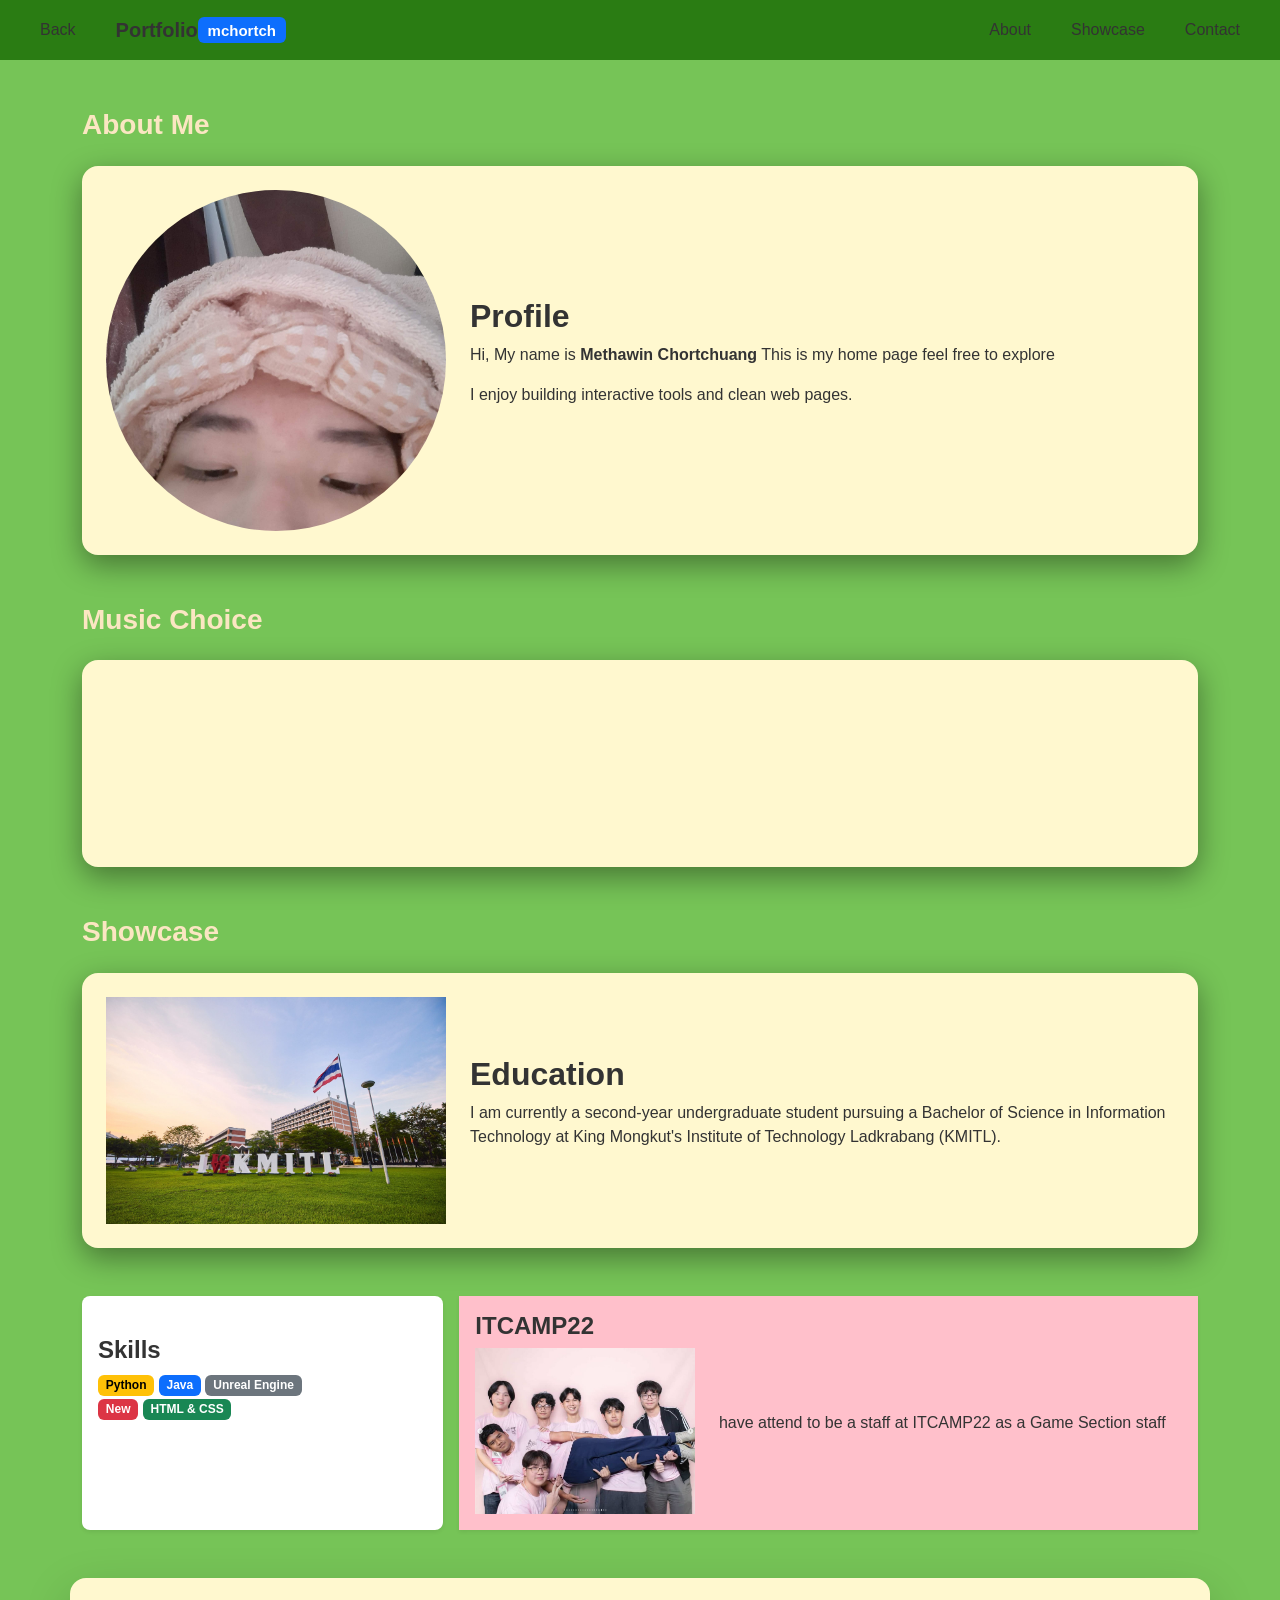
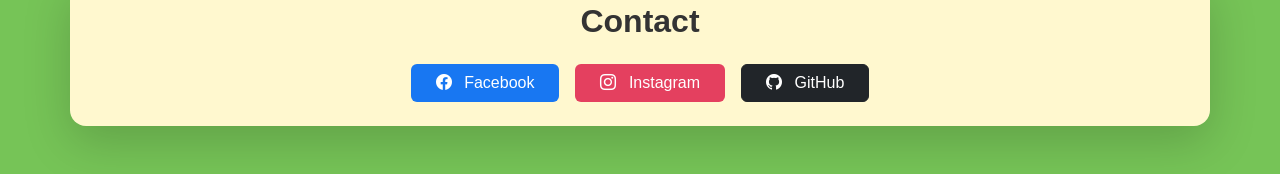
<file: discovery_piscine/Cell04/index.html>
<!DOCTYPE html>
<html lang="en">

<head>
    <meta charset="UTF-8">
    <meta name="viewport" content="width=device-width, initial-scale=1.0">
    <title>Basic Navbar Layout</title>
    <link href="https://cdn.jsdelivr.net/npm/bootstrap@5.3.3/dist/css/bootstrap.min.css" rel="stylesheet">
    <link rel="stylesheet" href="https://cdn.jsdelivr.net/npm/bootstrap-icons@1.11.3/font/bootstrap-icons.min.css">
    <link rel="stylesheet" href="port.css">
</head>

<body>

    <header class="navbar">
        <ul class="nav-links">
            <li><a href="#about">Back</a></li>
            <li><a href="#" class="logo">Portfolio <span class="badge text-bg-primary">mchortch</span></a></li>
        </ul>
        <ul class="nav-links">
            <li><a href="#about">About</a></li>
            <li><a href="#services">Showcase</a></li>
            <li><a href="#contact">Contact</a></li>
        </ul>
    </header>

    <!-- About Me Section -->
    <div id="about" class="container my-5">
        <h3 class="fw-bold mb-4">About Me</h3>
        <div class="p-4 rounded-4" style="background-color: #FFF8CF; box-shadow: 0 10px 30px rgba(0, 0, 0, 0.4);">
            <div class="row align-items-center">
                <div class="col-md-4 text-center">
                    <img src="Hearts.jpg" class="rounded-circle img-fluid" alt="Profile">
                </div>
                <div class="col-md-8">
                    <h2 class="fw-bold">Profile</h2>
                    <p>Hi, My name is <b>Methawin Chortchuang</b> This is my home page feel free to explore</p>
                    <p>I enjoy building interactive tools and clean web pages.</p>
                </div>
            </div>
        </div>
    </div>

    <!-- Spotify Section -->
    <div class="container my-5">
        <h3 class="fw-bold mb-4">Music Choice</h3>
        <div class="p-4 rounded-4" style="background-color: #FFF8CF; box-shadow: 0 10px 30px rgba(0, 0, 0, 0.4);">
            <div class="row g-3">
                <div class="col-md-4">
                    <iframe data-testid="embed-iframe" style="border-radius:12px"
                        src="https://open.spotify.com/embed/track/1FTSo4v6BOZH9QxKc3MbVM?utm_source=generator&si=08677d86c6ea4c3b"
                        width="100%" height="152" frameBorder="0" allowfullscreen=""
                        allow="autoplay; clipboard-write; encrypted-media; fullscreen; picture-in-picture"
                        loading="lazy">
                    </iframe>
                </div>
                <div class="col-md-4">
                    <iframe data-testid="embed-iframe" style="border-radius:12px"
                        src="https://open.spotify.com/embed/track/3CRDbSIZ4r5MsZ0YwxuEkn?utm_source=generator&si=b93e28f9b1cd4a6a"
                        width="100%" height="152" frameBorder="0" allowfullscreen=""
                        allow="autoplay; clipboard-write; encrypted-media; fullscreen; picture-in-picture"
                        loading="lazy">
                    </iframe>
                </div>
                <div class="col-md-4">
                    <iframe data-testid="embed-iframe" style="border-radius:12px"
                        src="https://open.spotify.com/embed/track/0d28khcov6AiegSCpG5TuT?si=5ae5d29d8af14380"
                        width="100%" height="152" frameBorder="0" allowfullscreen=""
                        allow="autoplay; clipboard-write; encrypted-media; fullscreen; picture-in-picture"
                        loading="lazy">
                    </iframe>
                </div>
            </div>
        </div>
    </div>

    <!-- Showcase Section -->
    <div id="services" class="container my-5">
        <h3 class="fw-bold mb-4">Showcase</h3>
        <div class="p-4 rounded-4" style="background-color: #FFF8CF; box-shadow: 0 10px 30px rgba(0, 0, 0, 0.4);">
            <div class="row align-items-center">
                <div class="col-md-4 text-center">
                    <img src="Kmitl.jpg" class="img-fluid" alt="Profile">
                </div>
                <div class="col-md-8">
                    <h2 class="fw-bold">Education</h2>
                    <p>I am currently a second-year undergraduate student pursuing a Bachelor of Science in Information Technology at King Mongkut's Institute of Technology Ladkrabang (KMITL).</p>
                </div>
            </div>
        </div>
    </div>

    <!-- Skills & Camp Section -->
    <div class="container my-5">
        <div class="row g-3">
            <div class="col-md-4">
                <div class="p-3 bg-white rounded-3 shadow-sm h-100">
                    <h4 class="fw-bold mt-4">Skills</h4>
                    <div>
                        <span class="badge text-bg-warning">Python</span>
                        <span class="badge text-bg-primary">Java</span>
                        <span class="badge text-bg-secondary">Unreal Engine</span>
                    </div>
                    <div>
                        <span class="badge text-bg-danger">New</span>
                        <span class="badge text-bg-success">HTML & CSS</span>
                    </div>
                </div>
            </div>
            <div class="col-md-8">
                <div class="p-3 shadow-sm h-100" style="background-color: pink;">
                    <h4 class="fw-bold">ITCAMP22</h4>
                    <div class="row align-items-center">
                        <div class="col-md-4 text-center">
                            <img src="Pink.png" class="img-fluid" alt="Profile">
                        </div>
                        <div class="col-md-8">
                            <p>have attend to be a staff at ITCAMP22 as a Game Section staff</p>
                        </div>
                    </div>
                </div>
            </div>
        </div>
    </div>

    <!-- Contact Section -->
    <div id="contact" class="container my-5 p-4 rounded-4 shadow-lg text-center" style="background-color: #FFF8CF;">
        <h2 class="fw-bold mb-4">Contact</h2>
        <div class="d-flex justify-content-center flex-wrap gap-3">
            <a href="https://www.facebook.com/profile.php?id=100023755359260&locale=th_TH" target="_blank"
                class="btn text-white px-4" style="background-color: #1877F2;">
                <i class="bi bi-facebook me-2"></i> Facebook
            </a>
            <a href="https://www.instagram.com/somchai_exe/" target="_blank" class="btn text-white px-4"
                style="background-color: #E4405F;">
                <i class="bi bi-instagram me-2"></i> Instagram
            </a>
            <a href="https://github.com/SOMCHAIexe" target="_blank" class="btn btn-dark px-4">
                <i class="bi bi-github me-2"></i> GitHub
            </a>
        </div>
    </div>

    <script src="https://cdn.jsdelivr.net/npm/bootstrap@5.3.3/dist/js/bootstrap.bundle.min.js"></script>
</body>

</html>
</file>
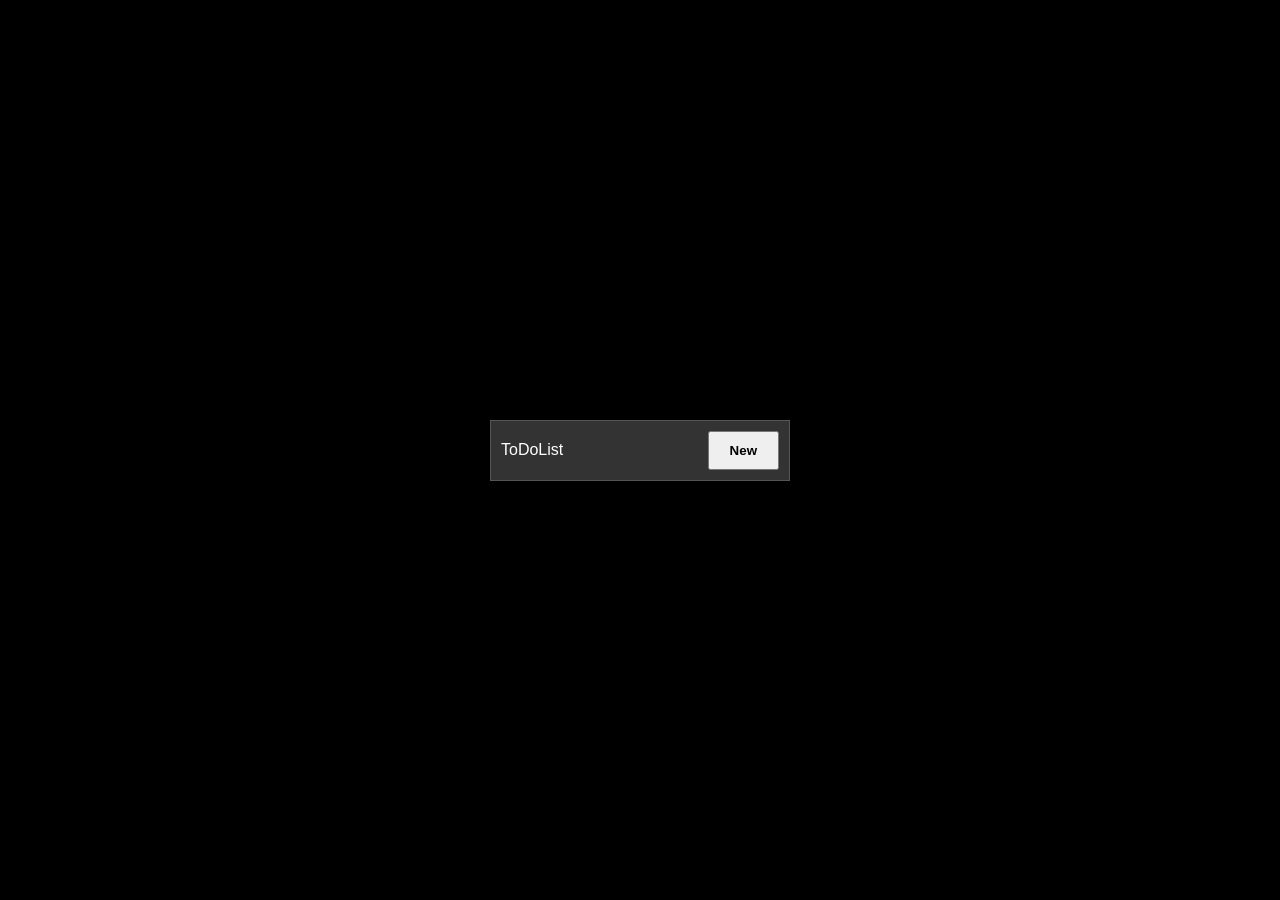
<file: discovery_piscine/Cell03/ex03/index.html>
<!DOCTYPE html>
<html lang="en">
<head>
    <meta charset="UTF-8">
    <title>To Do List</title>
    <link rel="stylesheet" href="todo.css">
    <script src="todo.js" defer></script>
</head>
<body>
    <div id="header">
        <span>ToDoList</span>
        <button id="newBtn">New</button>
    </div>

    <div id="ft_list"></div>

</body>
</html>
</file>
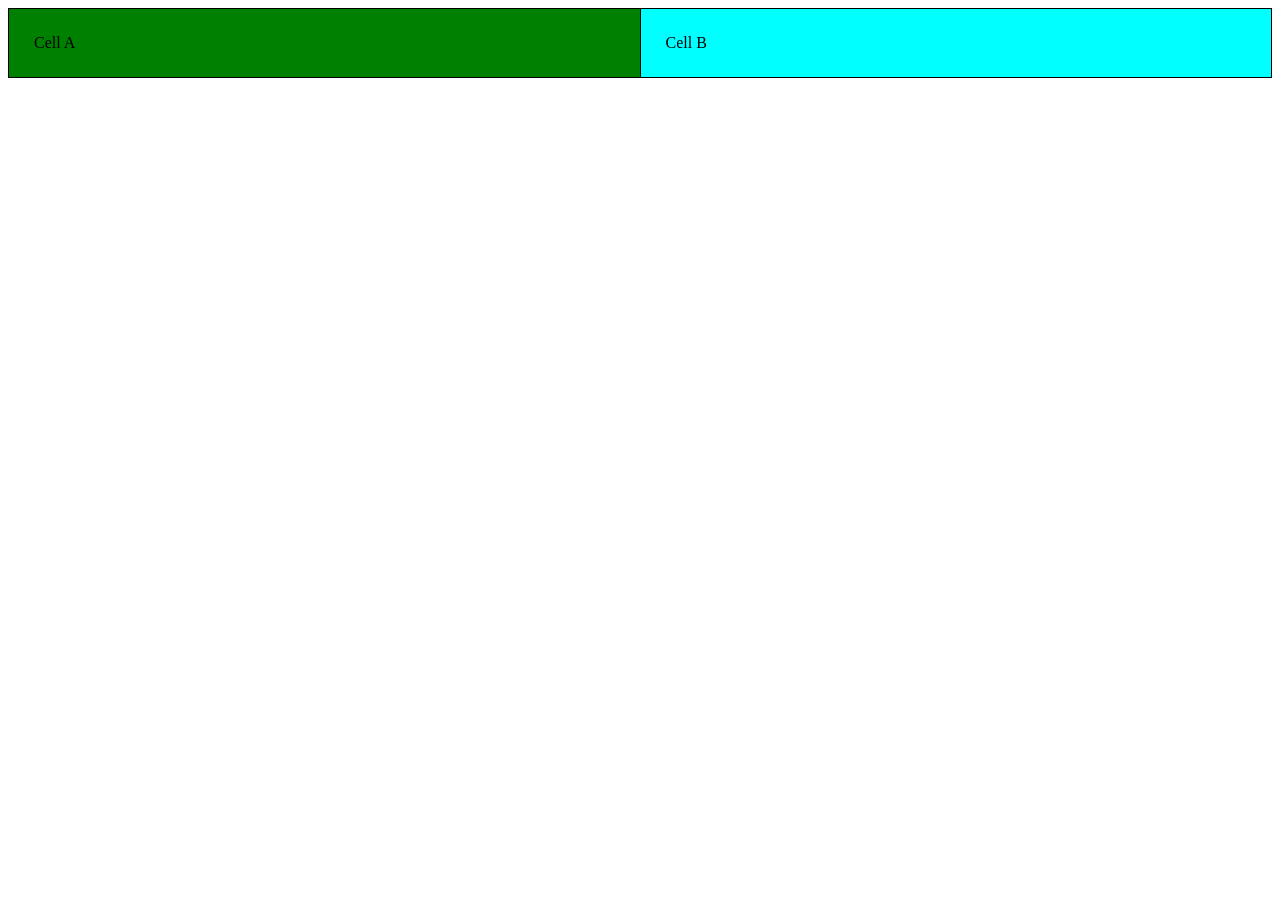
<file: discovery_piscine/Cell01/ex05/tab.html>
<!DOCTYPE html>
<html lang="en">
<head>
    <meta charset="UTF-8">
    <meta name="viewport" content="width=device-width, initial-scale=1.0">
    <title>Document</title>
</head>
<body>
<table style="margin: 0 auto; height: 30%; width: 100%; border-collapse: collapse;">
  <tr>
    <td style="border: 1px solid black; background-color: green; padding: 25px; text-align: left;">
        Cell A
    </td>
    <td style="border: 1px solid black; background-color: aqua; padding: 25px; text-align: left;">
        Cell B
    </td>
  </tr>
</table>
</body>
</html>
</file>
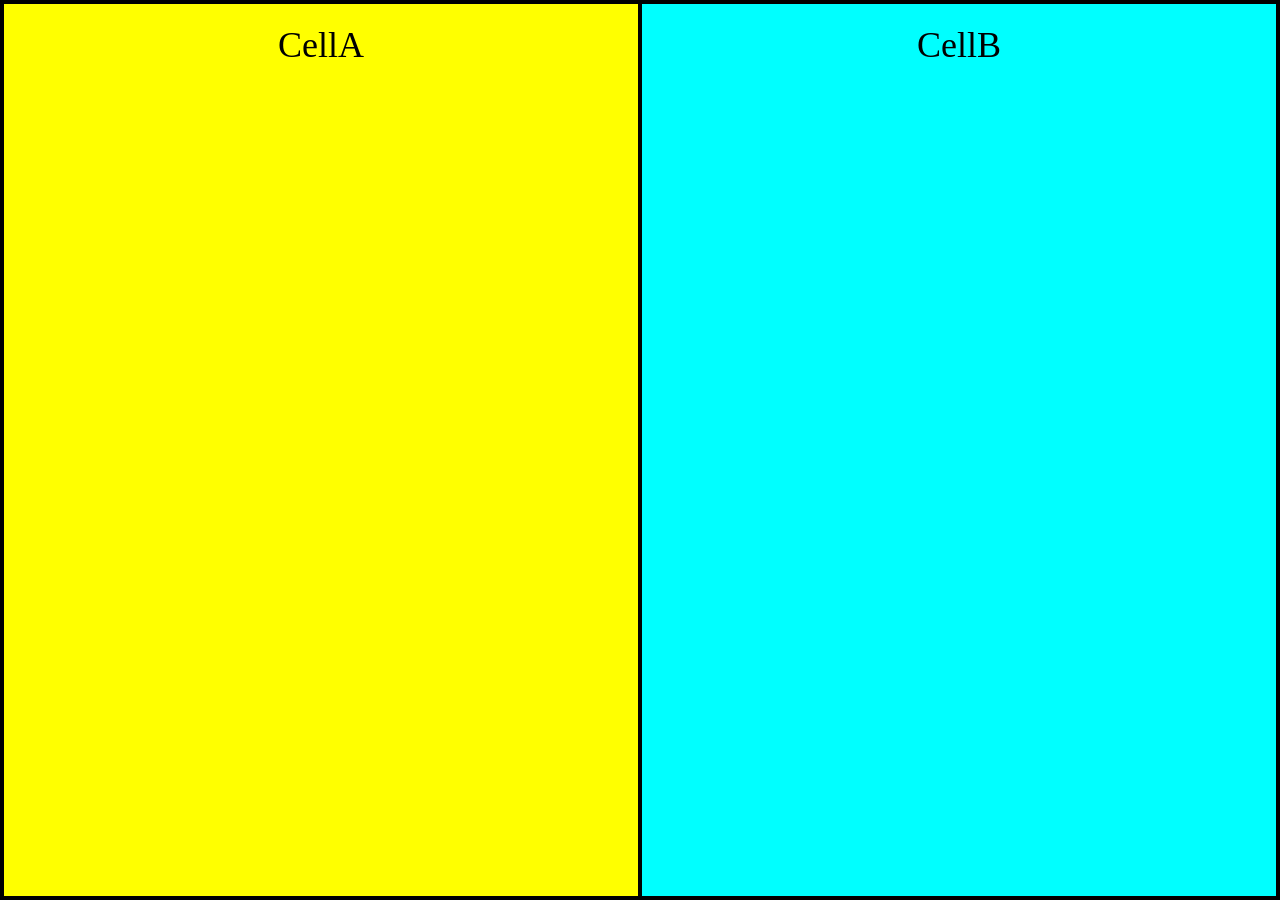
<file: discovery_piscine/Cell01/ex06/responsive.html>
<!DOCTYPE html>
<html lang="en">
<head>
    <meta charset="UTF-8">
    <title>Piscine Web Table</title>
    <style>
        html, body {
            margin: 0;
            padding: 0;
            height: 100%;
            width: 100%;
        }

        table {
            width: 100%;
            height: 100vh;
            table-layout: fixed;
            border-collapse: collapse;
        }

        td {
            width: 50%;
            text-align: center;
            vertical-align: top;
            padding-top: 20px;
            font-size: 36px;
            border: 4px solid black;
        }

        .left-cell {
            background-color: yellow;
            color: black;
        }

        .right-cell {
            background-color: cyan;
            color: black;
        }
    </style>
</head>
<body>

    <table>
        <tr>
            <td class="left-cell">CellA</td>
            <td class="right-cell">CellB</td>
        </tr>
    </table>

</body>
</html>
</file>
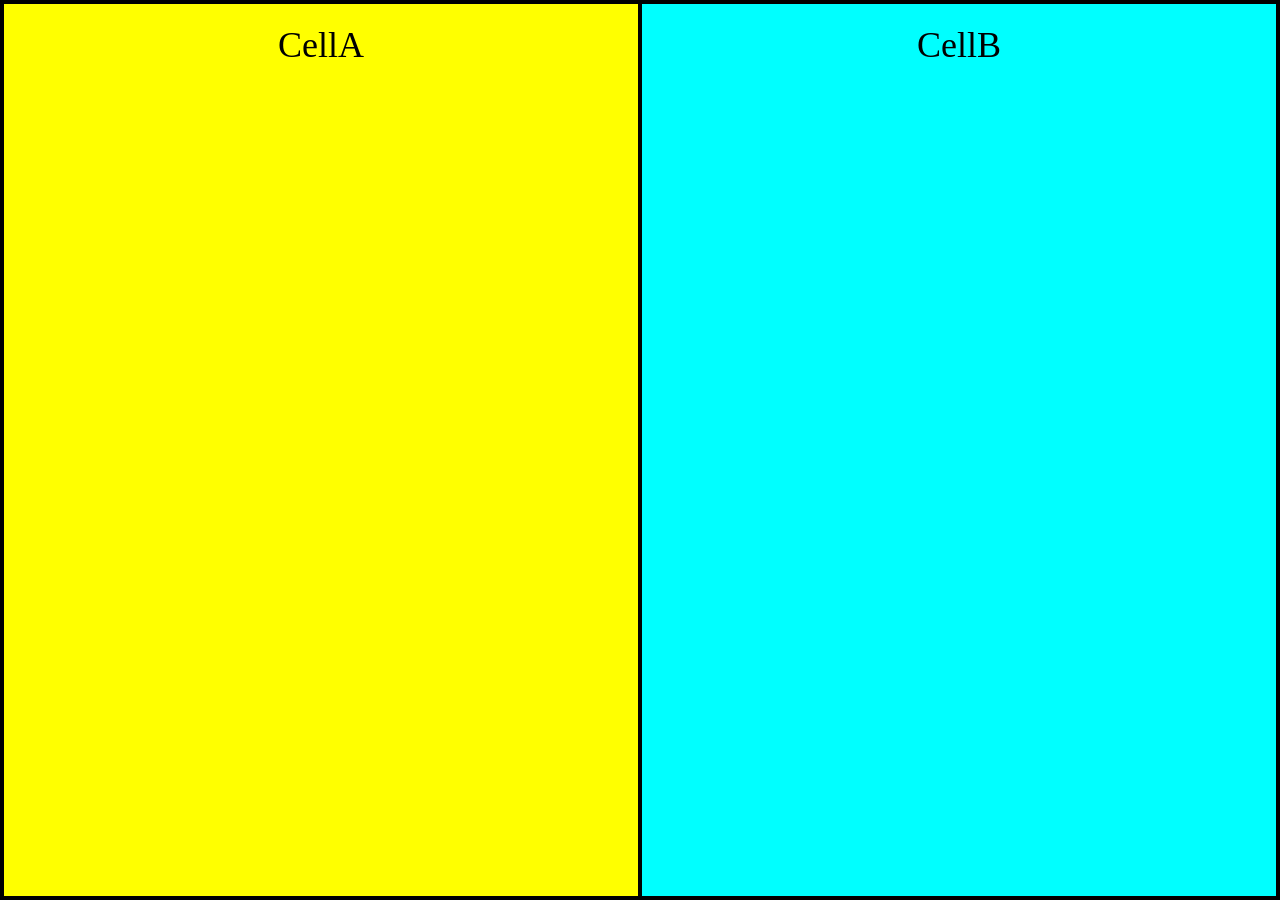
<file: discovery_piscine/Cell02/ex00/responsive.html>
<!DOCTYPE html>
<html lang="en">
<head>
    <meta charset="UTF-8">
    <title>Piscine Web Table</title>
    <link rel="stylesheet" href="responsive.css">
</head>
<body>

    <table>
        <tr>
            <td class="left-cell">CellA</td>
            <td class="right-cell">CellB</td>
        </tr>
    </table>

</body>
</html>
</file>
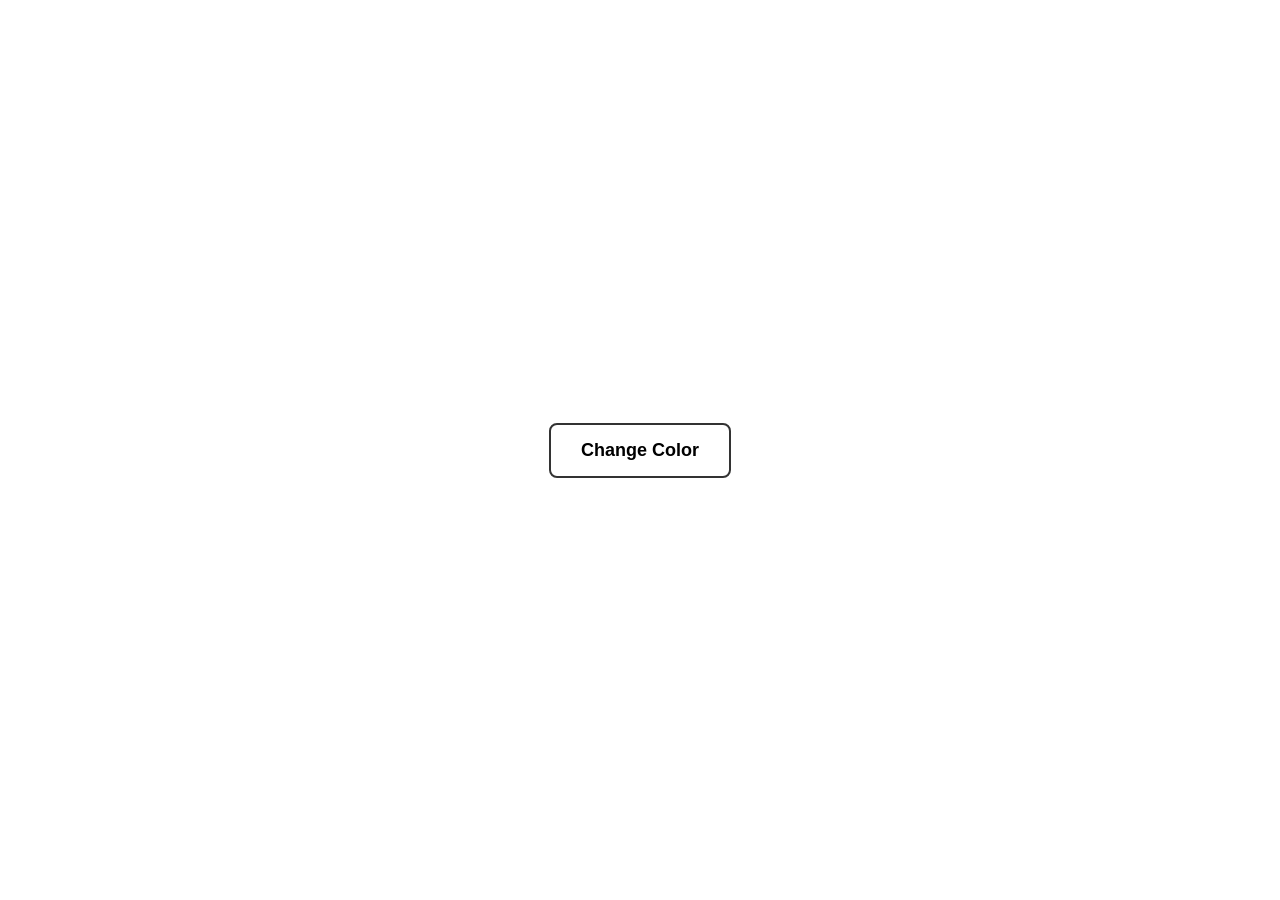
<file: discovery_piscine/Cell03/ex00/background.html>
<!DOCTYPE html>
<html lang="en">
<head>
    <meta charset="UTF-8">
    <title>Random Background Color</title>
    <link rel="stylesheet" href="background.css">
    <script src="background.js" defer></script>
</head>
<body>
    <button id="colorBtn">Change Color</button>
</body>
</html>
</file>
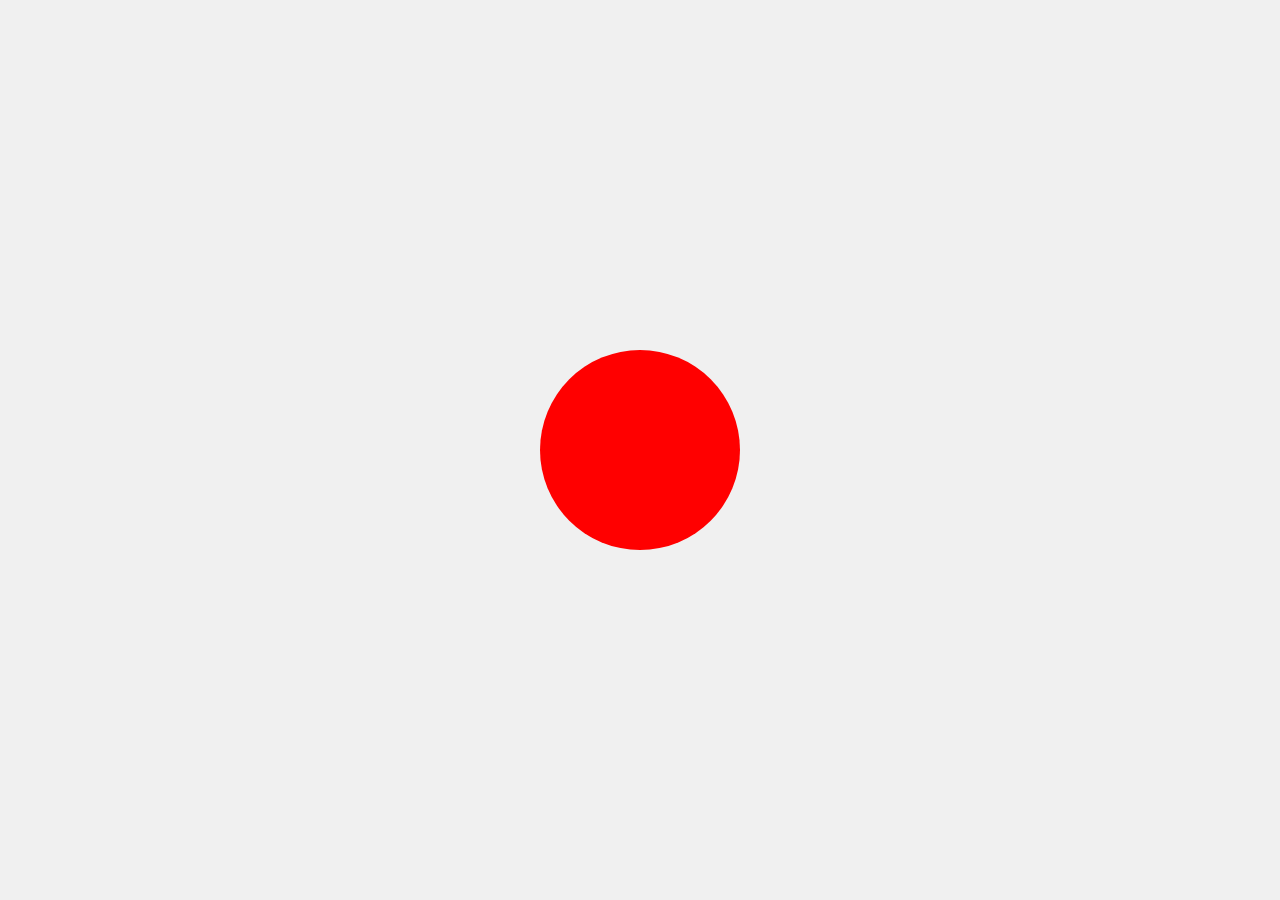
<file: discovery_piscine/Cell03/ex01/balloon.html>
<!DOCTYPE html>
<html lang="en">
<head>
    <meta charset="UTF-8">
    <title>Balloon Project</title>
    <link rel="stylesheet" href="balloon.css">
    <script src="balloon.js" defer></script>
</head>
<body>

    <div id="balloon"></div>

</body>
</html>
</file>
<file: discovery_piscine/Cell04/port.css>
* {
    box-sizing: border-box;
    margin: 0;
    padding: 0;
}

body {
    font-family: Arial, sans-serif;
    background-color: #76C457;
    color: #333;
}

.navbar {
    position: sticky;
    top: 0;
    z-index: 1000;
    /*floating nav*/

    display: flex;
    justify-content: space-between;
    align-items: stretch; /* Forces left group & right links to fill full height */
    height: 60px;         /* Standardizes header height */
    background-color: #2A7C13;
    padding: 0 20px;
}

.logo {
    font-size: 20px;
    font-weight: bold;
    color: #111;
    text-decoration: none;
}

.nav-links {
    display: flex;       /* Displays list items side-by-side in a row */
    list-style: none;    /* Removes standard bullet points */
    padding: 0;
    margin: 0;
}

.nav-links li {
    display: flex;
}

.nav-links a {
    display: flex;
    align-items: center; /* Centers link text vertically */
    padding: 0 20px;     /* Left/right padding only */
    color: #333;
    text-decoration: none;
}

.nav-links a:hover {
    color: #000;
    background-color: #3194a1;
}

main {
    padding: 40px 30px;
    max-width: 800px;
    margin: 0 auto;
}

.about-section {
    padding: 50px 20px;
}

/* Left Image Styling */
.about-image img {
    width: 180px;
    height: 180px;
    border-radius: 50%;      /* Makes image a circle */
    object-fit: cover;       /* Keeps image proportions crisp */
}

/* Right Bio Styling */
.about-content {
    flex: 1;                 /* Bio takes up all remaining horizontal space */

}

.about-content h2 {
    margin-top: 0;
    color: #222;
}

.about-content p {
    color: #555;
    line-height: 1.6;
}

h3 {
    color: #FBE6C2;
}
</file>
<file: discovery_piscine/Cell03/ex03/todo.css>
body {
    margin: 0;
    height: 100vh;
    display: flex;
    flex-direction: column; /* Stacks button above ft_list vertically */
    justify-content: center; /* Centers content vertically */
    align-items: center;    /* Centers content horizontally */
    font-family: Arial, sans-serif;
    background-color: black;
}

#newBtn {
    margin: 0;
    padding: 10px 20px;
    cursor: pointer;
    font-weight: bold;
}

/* Container width so new task boxes don't collapse to zero width */
#ft_list {
    width: 300px; 
}

#ft_list div {
    background-color: #eee;
    border: 1px solid #ccc;
    padding: 10px;
    margin-bottom: 8px;
    cursor: pointer;
    text-align: center; /* Centers text inside each task box */
}

/* Header container box */
#header {
    width: 300px;
    box-sizing: border-box; /* Includes padding inside 300px width */
    background-color: #333;
    color: white;
    padding: 10px;
    border: 1px solid #555;
    
    /* Pushes title to left edge and button to right edge */
    display: flex;
    justify-content: space-between;
    align-items: center;
}
</file>
<file: discovery_piscine/Cell02/ex00/responsive.css>
/* General Page Styling */
html, body {
    margin: 0;
    padding: 0;
    height: 100%;
    width: 100%;
}

/* 100% Width Table Style */
table {
    width: 100%;
    height: 100vh;
    table-layout: fixed;
    border-collapse: collapse;
}

td {
    width: 50%;
    text-align: center;
    vertical-align: top;
    padding-top: 20px;
    font-size: 36px;
    border: 4px solid black;
}

.left-cell {
    background-color: yellow;
    color: black;
}

.right-cell {
    background-color: cyan;
    color: black;
}
</file>
<file: discovery_piscine/Cell03/ex00/background.css>
body {
    margin: 0;
    height: 100vh;
    display: flex;
    justify-content: center;
    align-items: center;
    transition: background-color 0.3s ease;
}

button {
    padding: 15px 30px;
    font-size: 18px;
    font-weight: bold;
    cursor: pointer;
    border: 2px solid #333;
    border-radius: 8px;
    background-color: #ffffff;
}

button:hover {
    background-color: #f0f0f0;
}
</file>
<file: discovery_piscine/Cell03/ex01/balloon.css>
body {
    margin: 0;
    height: 100vh;
    display: flex;
    justify-content: center;
    align-items: center;
    background-color: #f0f0f0;
}

#balloon {
    width: 200px;
    height: 200px;
    background-color: red;
    border-radius: 50%; /* Converts square div into a perfect circle */
    cursor: pointer;
}
</file>
